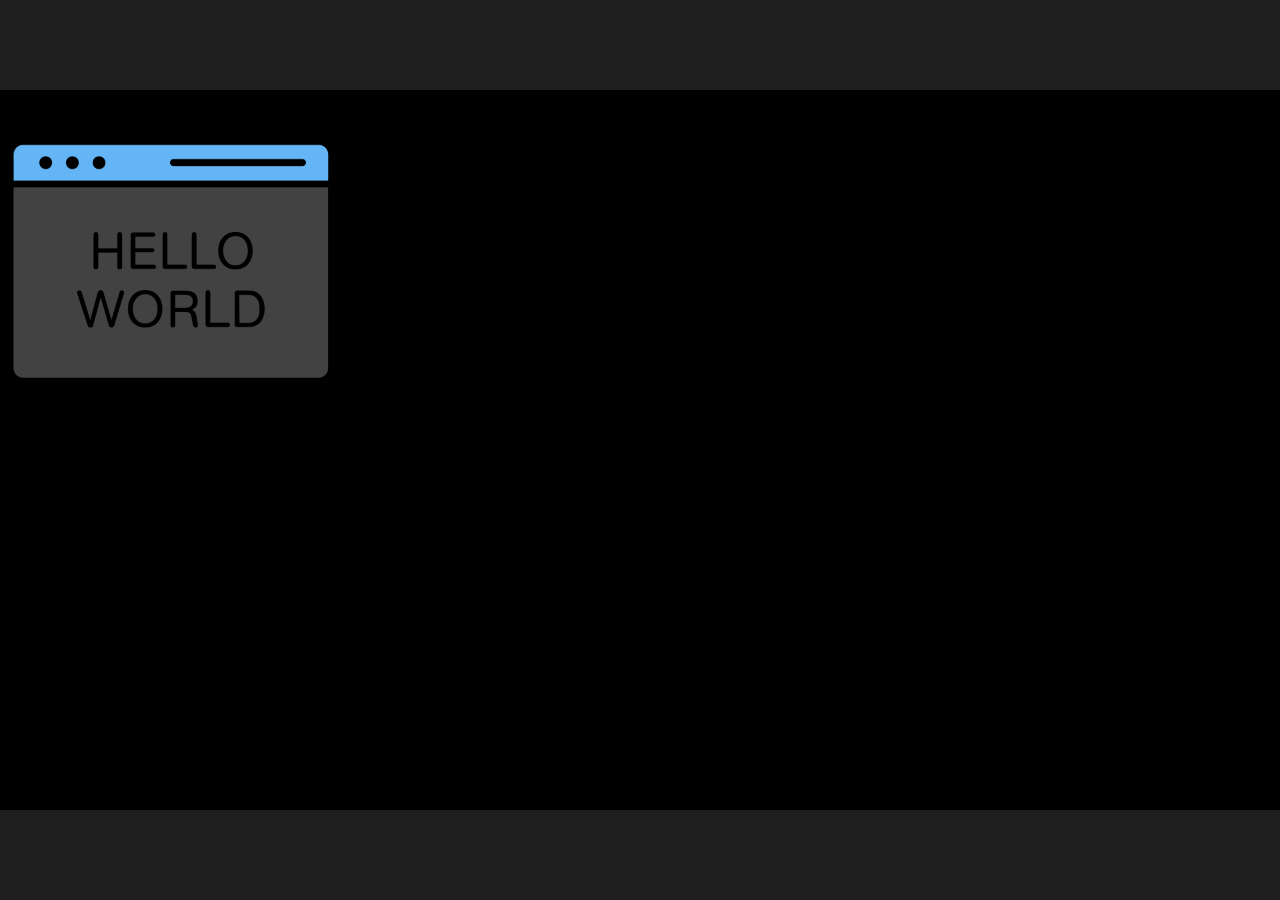
<file: example1/index.html>
<!doctype html>
<html lang="en">
	<head>
		<meta charset="UTF-8" />
		<meta name="viewport" content="width=device-width, initial-scale=1.0" />

		<!-- favicon - icon to show in the browser tab -->
		<link rel="icon" type="image/svg+xml" href="data:image/svg+xml,%3Csvg class='svg-icon' style='vertical-align: middle; stroke: rgb(103,103,220); stroke-width: 20; fill: rgb(153,153,270);overflow: hidden;' viewBox='0 0 1024 1024' version='1.1' xmlns='http://www.w3.org/2000/svg'%3E%3Cfilter id='neon'%3E%3CfeFlood flood-color=' rgb(133,133,250)' flood-opacity='0.5' in='SourceGraphic' /%3E%3CfeComposite operator='in' in2='SourceGraphic' /%3E%3CfeGaussianBlur stdDeviation='20' /%3E%3CfeComponentTransfer result='glow1'%3E%3CfeFuncA type='linear' slope='4' intercept='0' /%3E%3C/feComponentTransfer%3E%3CfeMerge%3E%3CfeMergeNode in='glow1' /%3E%3CfeMergeNode in='SourceGraphic' /%3E%3C/feMerge%3E%3C/filter%3E%3Cg filter='url(%23neon)'%3E%3Cpath d='M204.896 863.104c-3.456 0-6.912-0.128-10.4-0.416-107.776-8.832-179.584-169.792-163.488-366.4C47.36 296.352 141.024 151.744 249.44 161.056c48.384 3.968 81.92 42.912 105.76 76.416 10.24 14.4 6.88 34.368-7.52 44.64C333.248 292.352 313.312 288.928 303.04 274.56c-23.456-32.96-41.6-48.288-58.816-49.728-59.008-4.256-135.584 107.584-149.408 276.672-13.824 169.056 44.192 292.384 104.928 297.344 52.96 4.96 105.024-61.152 132.192-166.848C335.552 617.888 348.288 608 362.912 608l299.904 0c14.432 0 27.072 9.664 30.88 23.552 29.152 106.688 81.216 172.352 135.328 166.848 29.408-2.976 57.28-33.632 76.448-84.096 22.208-58.592 30.016-135.04 21.888-215.232s-31.072-153.536-64.64-206.56c-28.928-45.696-62.016-70.592-91.744-67.2C752.64 227.2 731.36 244.512 711.168 274.048 705.216 282.784 695.328 288 684.736 288L448 288c-17.664 0-32-14.336-32-32s14.336-32 32-32l220.48 0c29.28-37.92 61.568-58.848 96.064-62.336 107.328-10.944 206.592 134.592 226.496 331.008 9.088 89.888-0.032 176.672-25.76 244.384-28.512 75.072-74.592 119.456-129.824 125.056-81.76 8.352-156.128-63.968-196.544-190.08l-251.808 0C350.624 791.552 282.592 863.104 204.896 863.104z' /%3E%3Cpath d='M320 448 288 448l0-32c0-17.664-14.336-32-32-32s-32 14.336-32 32l0 32L192 448c-17.664 0-32 14.336-32 32s14.336 32 32 32l32 0 0 32c0 17.696 14.336 32 32 32s32-14.304 32-32l0-32 32 0c17.664 0 32-14.336 32-32S337.664 448 320 448z' /%3E%3Cpath d='M800 384m-64 0a2 2 0 1 0 128 0 2 2 0 1 0-128 0Z' /%3E%3Cpath d='M672 512m-64 0a2 2 0 1 0 128 0 2 2 0 1 0-128 0Z' /%3E%3C/g%3E%3C/svg%3E">

		<!-- Title to show in the browser tab -->
		<title>Example 1</title>

		<!-- CSS (Design choices for HTML. Ex: color, sizing, spacing, positioning, etc) -->
		<style>
			/* Fix default designs to allow for fullscreen */
			html,
			body {
				margin: 0;
				height: 100%;
			}

			.root {
				display: contents;
			}

			.canvas-wrapper {
				background-color: #1e1e1e;

				/* Center the canvas vertically and horizontally */
				display: grid;
				align-items: center;
				justify-content: center;
				min-height: 100%;
			}

			/* Ensure the canvas will fit within the screen */
			canvas {
				display: block;
				aspect-ratio: 16 / 9;
				max-width: 100vw;
				max-height: 100vh;
				background-color: #000000;
			}
		</style>

		<!-- JavaScript Code -->
		<script type="module">
			const rootElement = document.querySelector('.js-game-root');

			// Draw an image to the canvas
			const canvasElement = rootElement.querySelector('canvas');
			const context = canvasElement.getContext('2d');
			const image = Object.assign(new Image(), {
				src: '[data-uri]'
			});
			image.addEventListener('load', () => {
				context.drawImage(image, 0, 0);
			});
		</script>
	</head>
	<body>
		<div class="root js-game-root">
			<div class="canvas-wrapper">
				<canvas width="1920" height="1080" />
			</div>
		</div>
	</body>
</html>
</file>
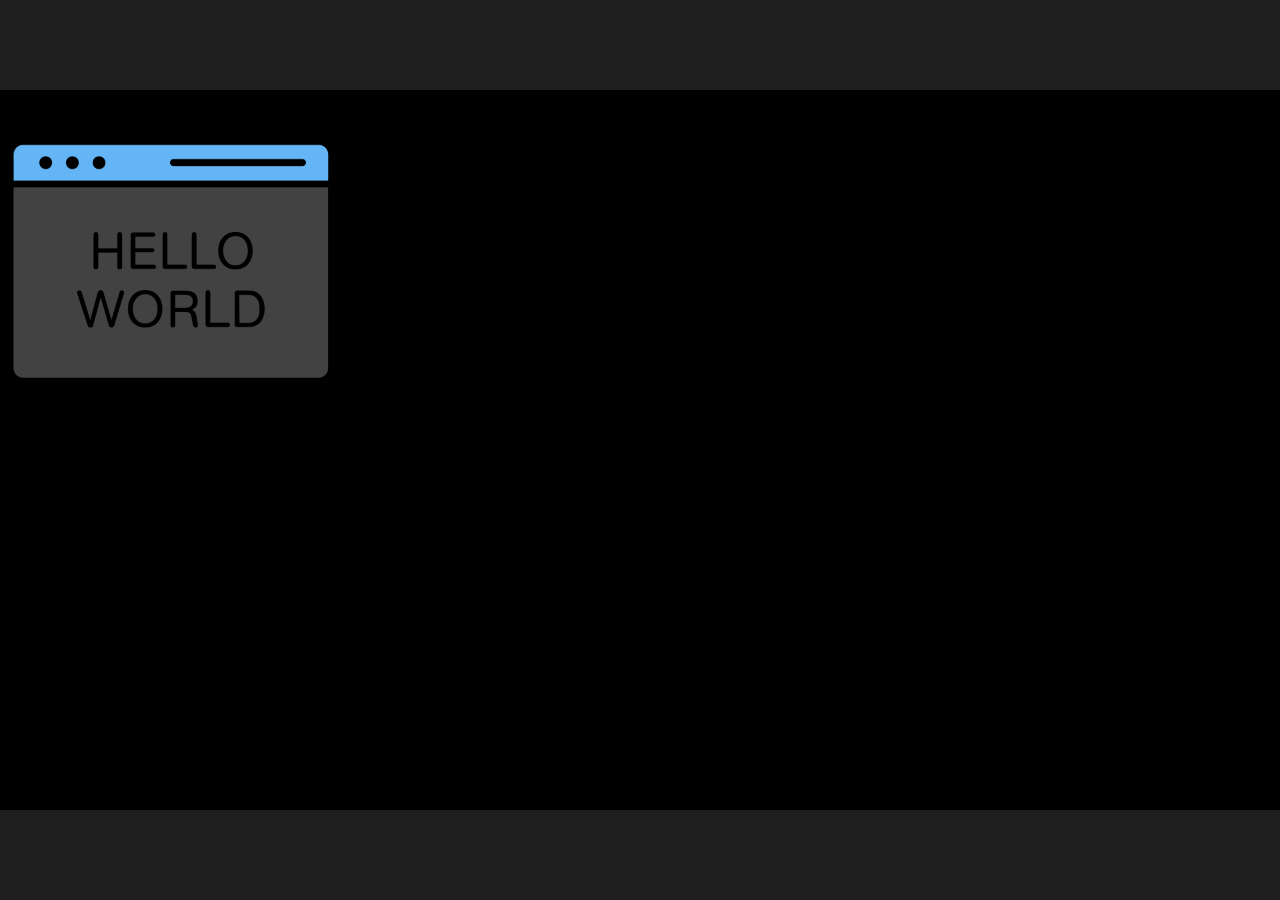
<file: example2/index.html>
<!doctype html>
<html lang="en">
	<head>
		<link rel="preload" href="hello-world.png" as="image" />
		
		<meta charset="UTF-8" />
		<meta name="viewport" content="width=device-width, initial-scale=1.0" />

		<!-- favicon - icon to show in the browser tab -->
		<link rel="icon" type="image/svg+xml" href="favicon.svg">

		<!-- Title to show in the browser tab -->
		<title>Example 2 - Separate files</title>

		<!-- CSS (Design choices for HTML. Ex: color, sizing, spacing, positioning, etc) -->
		<link rel="stylesheet" href="styles.css">

		<!-- JavaScript Code (NOTE: This won't load when opened as a local file thanks to CORS - use an http server Ex: `npx http-server .` or something with HMR) -->
		<script type="module" src="main.js"></script>
	</head>
	<body>
		<div class="root js-game-root">
			<div class="canvas-wrapper">
				<canvas width="1920" height="1080"></canvas>
			</div>
		</div>
	</body>
</html>
</file>
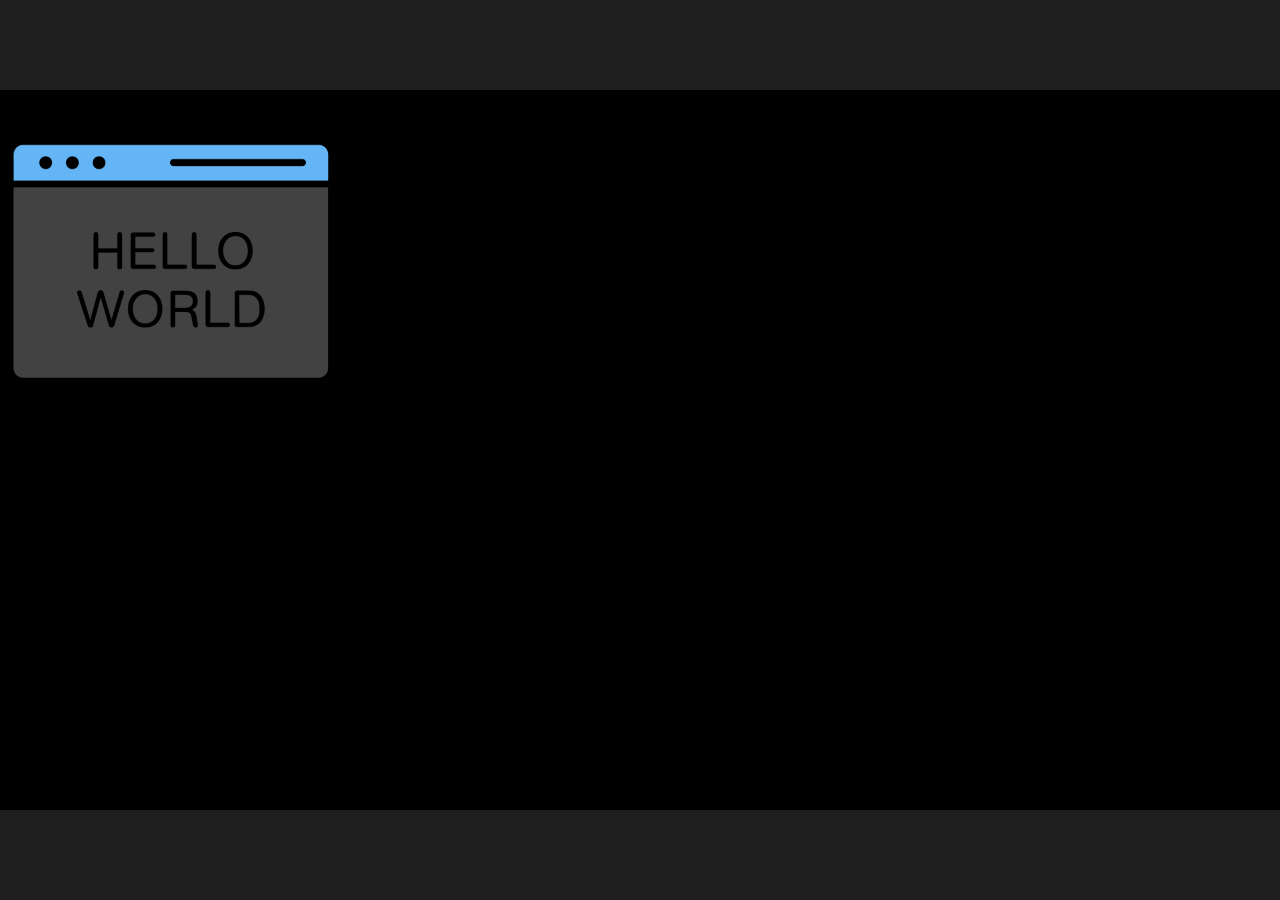
<file: example3/index.html>
<!doctype html>
<html lang="en">
	<head>
		<link rel="preload" href="hello-world.png" as="image" />

		<meta charset="UTF-8" />
		<meta name="viewport" content="width=device-width, initial-scale=1.0" />

		<!-- favicon - icon to show in the browser tab -->
		<link rel="icon" type="image/svg+xml" href="favicon.svg">

		<!-- Title to show in the browser tab -->
		<title>Example 3 - Adding elements dynamically</title>

		<!-- CSS (Design choices for HTML. Ex: color, sizing, spacing, positioning, etc) -->
		<link rel="stylesheet" href="styles.css">

		<!-- JavaScript Code (NOTE: This won't load when opened as a local file thanks to CORS - use an http server Ex: `npx http-server .` or something with HMR) -->
		<script type="module" src="main.js"></script>
	</head>
	<body>
		<div class="root js-game-root"></div>
	</body>
</html>
</file>
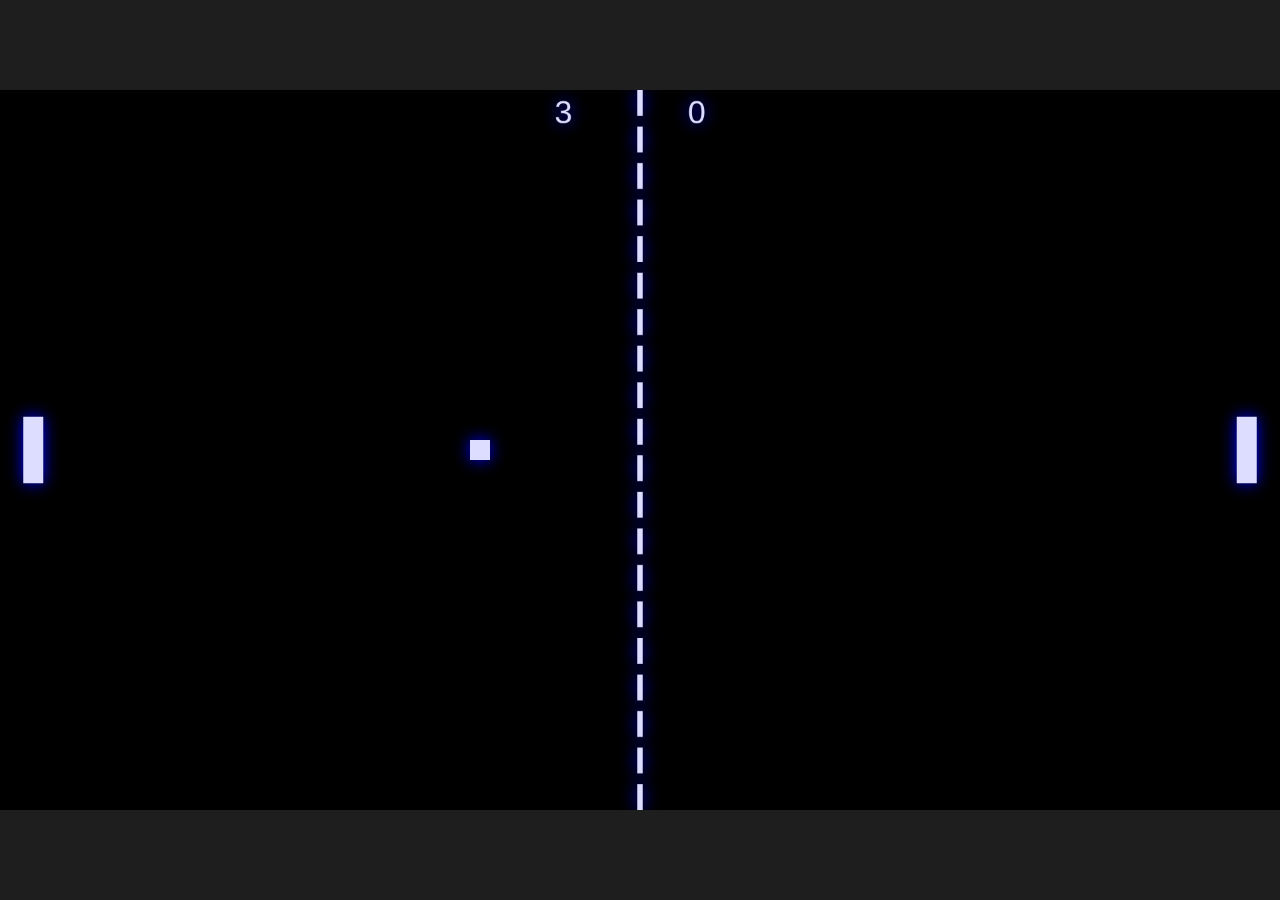
<file: example4/index.html>
<!doctype html>
<html lang="en">
	<head>
		<meta charset="UTF-8" />
		<meta name="viewport" content="width=device-width, initial-scale=1.0" />

		<!-- favicon - icon to show in the browser tab -->
		<link rel="icon" type="image/svg+xml" href="favicon.svg">

		<!-- Title to show in the browser tab -->
		<title>Example 4 - Drawing Shapes</title>

		<!-- CSS (Design choices for HTML. Ex: color, sizing, spacing, positioning, etc) -->
		<link rel="stylesheet" href="styles.css">

		<!-- JavaScript Code (NOTE: This won't load when opened as a local file thanks to CORS - use an http server Ex: `npx http-server .` or something with HMR) -->
		<script type="module" src="main.js"></script>
	</head>
	<body>
		<div class="root js-game-root"></div>
	</body>
</html>
</file>
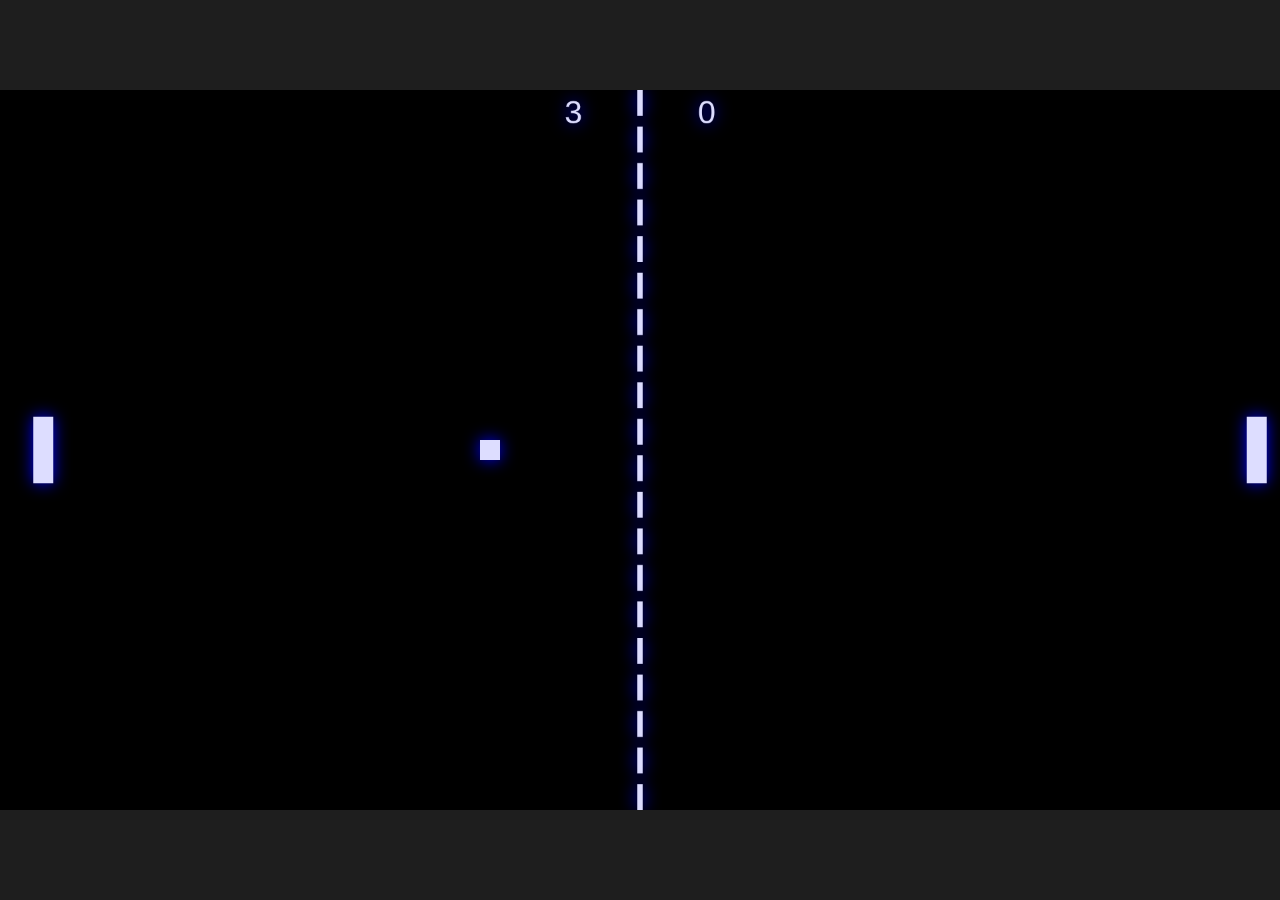
<file: example5/index.html>
<!doctype html>
<html lang="en">
	<head>
		<meta charset="UTF-8" />
		<meta name="viewport" content="width=device-width, initial-scale=1.0" />

		<!-- favicon - icon to show in the browser tab -->
		<link rel="icon" type="image/svg+xml" href="favicon.svg">

		<!-- Title to show in the browser tab -->
		<title>Example 5 - Data-driven</title>

		<!-- CSS (Design choices for HTML. Ex: color, sizing, spacing, positioning, etc) -->
		<link rel="stylesheet" href="styles.css">

		<!-- JavaScript Code (NOTE: This won't load when opened as a local file thanks to CORS - use an http server Ex: `npx http-server .` or something with HMR) -->
		<script type="module" src="main.js"></script>
	</head>
	<body>
		<div class="root js-game-root"></div>
	</body>
</html>
</file>
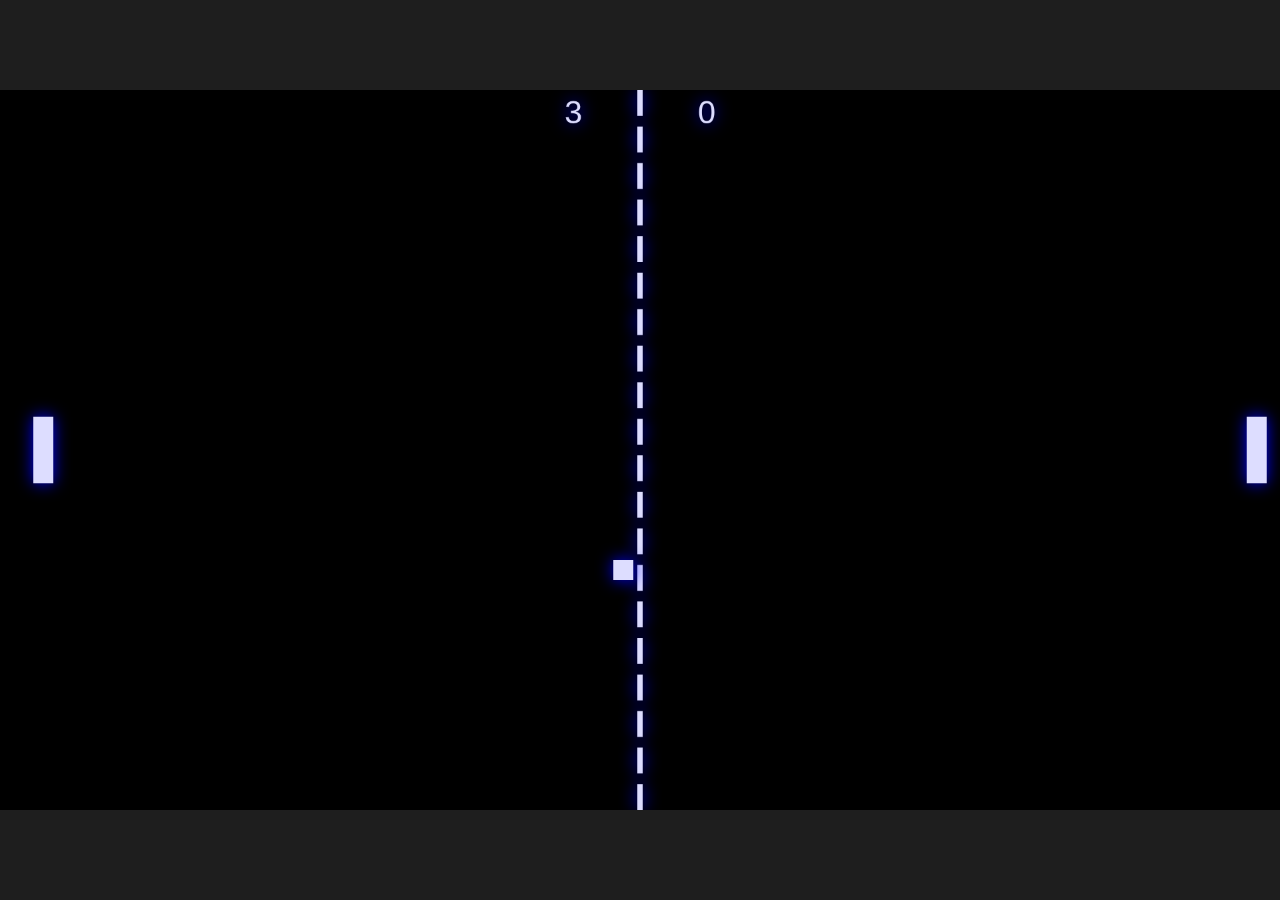
<file: example6/index.html>
<!doctype html>
<html lang="en">
	<head>
		<meta charset="UTF-8" />
		<meta name="viewport" content="width=device-width, initial-scale=1.0" />

		<!-- favicon - icon to show in the browser tab -->
		<link rel="icon" type="image/svg+xml" href="favicon.svg">

		<!-- Title to show in the browser tab -->
		<title>Example 6 - Game Loop</title>

		<!-- CSS (Design choices for HTML. Ex: color, sizing, spacing, positioning, etc) -->
		<link rel="stylesheet" href="styles.css">

		<!-- JavaScript Code (NOTE: This won't load when opened as a local file thanks to CORS - use an http server Ex: `npx http-server .` or something with HMR) -->
		<script type="module" src="main.js"></script>
	</head>
	<body>
		<div class="root js-game-root"></div>
	</body>
</html>
</file>
<file: example2/styles.css>
/* Fix default designs to allow for fullscreen */
html,
body {
    margin: 0;
    height: 100%;
}

.root {
    display: contents;
}

.canvas-wrapper {
    background-color: #1e1e1e;

    /* Center the canvas vertically and horizontally */
    display: grid;
    align-items: center;
    justify-content: center;
    min-height: 100%;
}

/* Ensure the canvas will fit within the screen */
canvas {
    display: block;
    aspect-ratio: 16 / 9;
    max-width: 100vw;
    max-height: 100vh;
    background-color: #000000;
}
</file>
<file: example3/styles.css>
/* Fix default designs to allow for fullscreen */
html,
body {
    margin: 0;
    height: 100%;
}

.root {
    display: contents;
}

.canvas-wrapper {
    background-color: #1e1e1e;

    /* Center the canvas vertically and horizontally */
    display: grid;
    align-items: center;
    justify-content: center;
    min-height: 100%;
}

/* Ensure the canvas will fit within the screen */
canvas {
    display: block;
    aspect-ratio: 16 / 9;
    max-width: 100vw;
    max-height: 100vh;
    background-color: #000000;
}
</file>
<file: example4/styles.css>
/* Fix default designs to allow for fullscreen */
html,
body {
    margin: 0;
    height: 100%;
}

.root {
    display: contents;
}

.canvas-wrapper {
    background-color: #1e1e1e;

    /* Center the canvas vertically and horizontally */
    display: grid;
    align-items: center;
    justify-content: center;
    min-height: 100%;
}

/* Ensure the canvas will fit within the screen */
canvas {
    display: block;
    aspect-ratio: 16 / 9;
    max-width: 100vw;
    max-height: 100vh;
    background-color: #000000;
}
</file>
<file: example5/styles.css>
/* Fix default designs to allow for fullscreen */
html,
body {
    margin: 0;
    height: 100%;
}

.root {
    display: contents;
}

.canvas-wrapper {
    background-color: #1e1e1e;

    /* Center the canvas vertically and horizontally */
    display: grid;
    align-items: center;
    justify-content: center;
    min-height: 100%;
}

/* Ensure the canvas will fit within the screen */
canvas {
    display: block;
    aspect-ratio: 16 / 9;
    max-width: 100vw;
    max-height: 100vh;
    background-color: #000000;
}
</file>
<file: example6/styles.css>
/* Fix default designs to allow for fullscreen */
html,
body {
	margin: 0;
	height: 100%;
}

.root {
	display: contents;
}

.canvas-wrapper {
	background-color: #1e1e1e;

	/* Center the canvas vertically and horizontally */
	display: grid;
	align-items: center;
	justify-content: center;
	min-height: 100%;
}

/* Ensure the canvas will fit within the screen */
canvas {
	display: block;
	aspect-ratio: 16 / 9;
	max-width: 100vw;
	max-height: 100vh;
	background-color: #000000;
}
</file>
